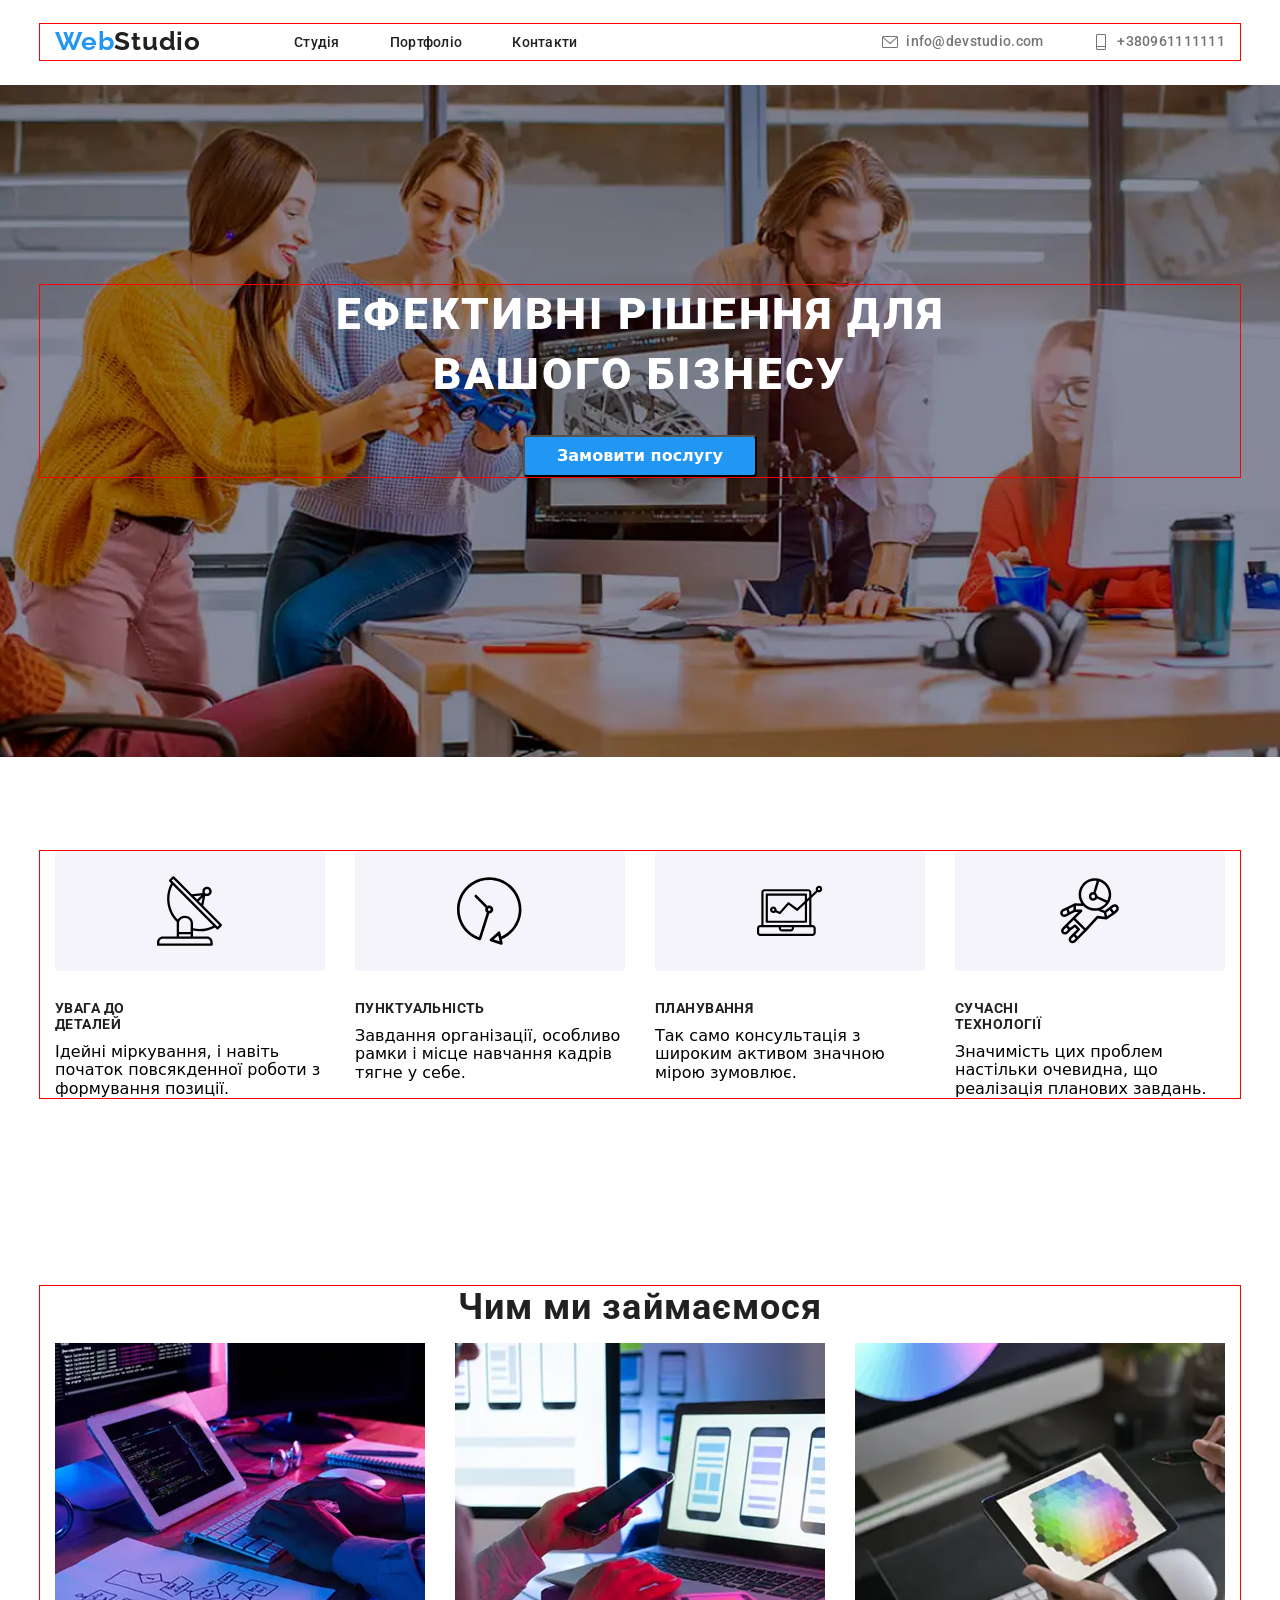
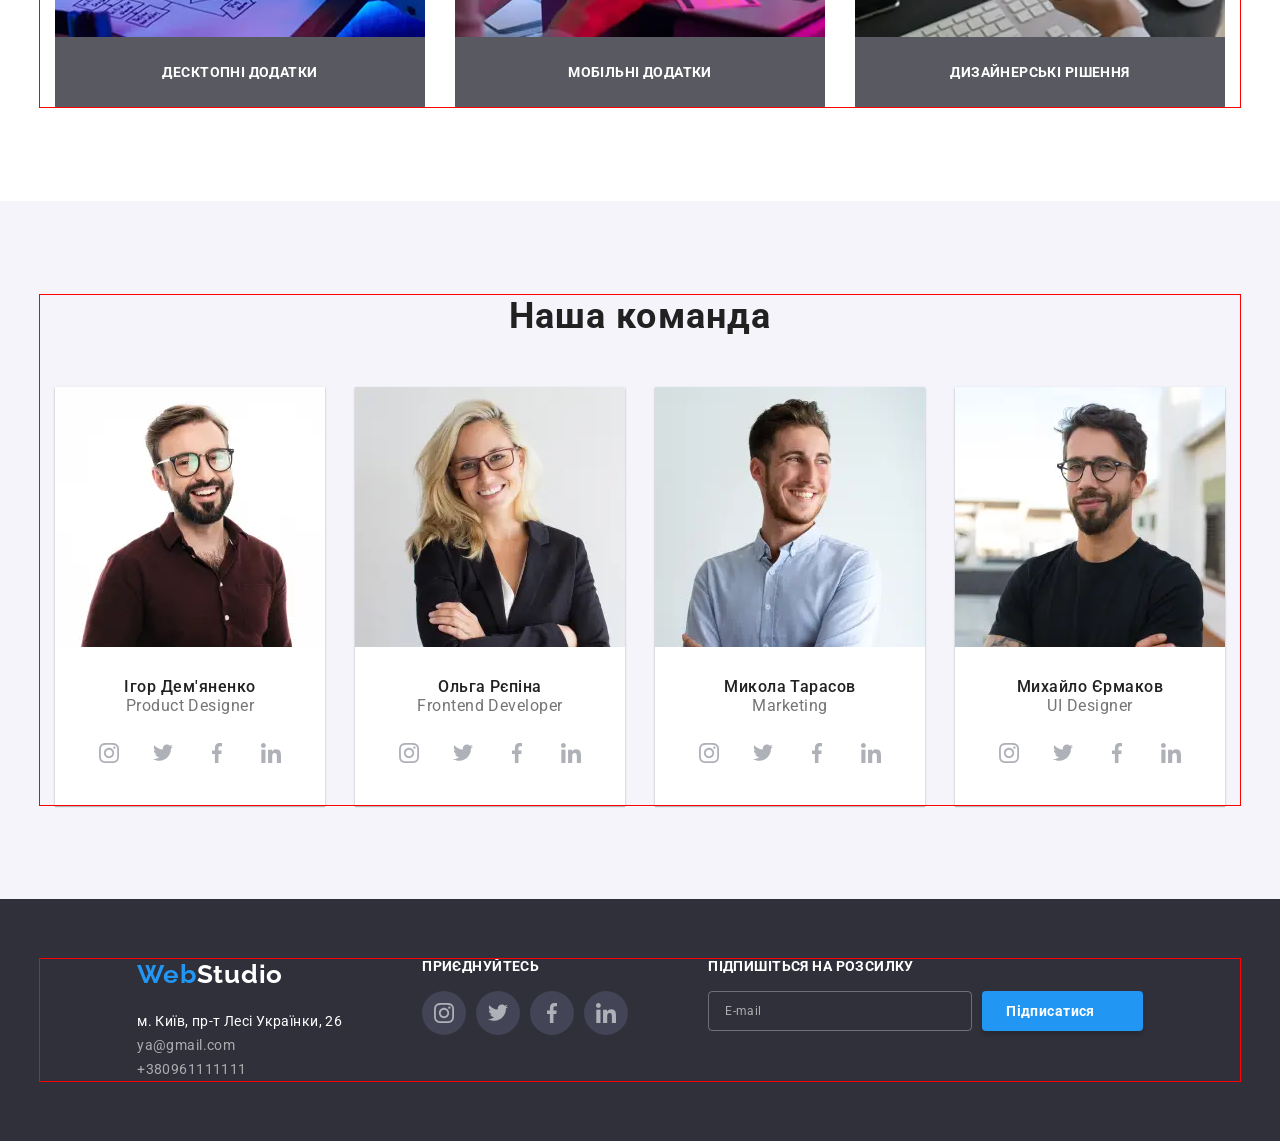
<file: index.html>
<!doctype html>
<html lang="en">
  <head>
    <meta charset="UTF-8" />
    <meta name="viewport" content="width=device-width, initial-scale=1.0" />
    <title>Document</title>
    <link rel="preconnect" href="https://fonts.googleapis.com" />
    <link rel="preconnect" href="https://fonts.gstatic.com" crossorigin />
    <link
      href="https://fonts.googleapis.com/css2?family=Raleway:ital,wght@0,100..900;1,100..900&family=Roboto:ital,wght@0,100..900;1,100..900&display=swap"
      rel="stylesheet"
    />
    <link
      rel="stylesheet"
      href="https://cdnjs.cloudflare.com/ajax/libs/modern-normalize/3.0.1/modern-normalize.min.css"
    />
    <link rel="stylesheet" href="./css/reset.css" />
    <link rel="stylesheet" href="./css/style.css" />
  </head>
  <body>
    <header class="header">
      <div class="conteiner header-con">
        <a href="./index.html" class="header-logo"
          ><span class="web">Web</span><span class="studio">Studio</span></a
        >
        <nav class="navigate">
          <ul class="header_list">
            <li class="header_li">
              <a href="./index.html" class="header_item" target="_blank"
                >Студія</a
              >
            </li>
            <li class="header_li">
              <a
                href="./portfolio/portfolio.html"
                target="_blank"
                class="header_item"
                >Портфоліо</a
              >
            </li>
            <li class="header_li">
              <a
                href="https://www.youtube.com/watch?v=dQw4w9WgXcQ"
                target="_blank"
                class="header_item"
                >Контакти</a
              >
            </li>
          </ul>
        </nav>
        <ul class="contact">
          <li class="contact_li">
            <svg class="header_svg">
              <use href="./css/symbol-defs.svg#konvert"></use>
            </svg>
            <a href="mailto:info@devstudio.com" class="contact_list"
              >info@devstudio.com</a
            >
          </li>
          <li class="contact_li">
            <svg class="header_svg">
              <use href="./css/symbol-defs.svg#phone"></use>
            </svg>
            <a href="tel:0961111111" class="contact_list">+380961111111</a>
          </li>
        </ul>
        <svg class="header_menu">
          <use href="./css/symbol-defs.svg#menu"></use>
        </svg>
      </div>
    </header>
    <main class="main">
      <section class="hero">
        <div class="conteiner">
          <h1 class="hero_text">Ефективні рішення для вашого бізнесу</h1>
          <button type="button" class="hero_button">Замовити послугу</button>
        </div>
      </section>
      <section class="us">
        <div class="conteiner">
          <ul class="us_minitext">
            <li class="minitext">
              <div class="us_div">
                <svg class="us_svg">
                  <use href="./css/symbol-defs.svg#sputnik"></use>
                </svg>
              </div>
              <h2 class="gen_minitext">УВАГА ДО ДЕТАЛЕЙ</h2>
              <p class="secondary_minitext">
                Ідейні міркування, і навіть початок повсякденної роботи з
                формування позиції.
              </p>
            </li>
            <li class="minitext">
              <div class="us_div">
                <svg class="us_svg">
                  <use href="./css/symbol-defs.svg#clock"></use>
                </svg>
              </div>
              <h2 class="gen_minitext">ПУНКТУАЛЬНІСТЬ</h2>
              <p class="secondary_minitext">
                Завдання організації, особливо рамки і місце навчання кадрів
                тягне у себе.
              </p>
            </li>
            <li class="minitext">
              <div class="us_div">
                <svg class="us_svg">
                  <use href="./css/symbol-defs.svg#laptop"></use>
                </svg>
              </div>
              <h2 class="gen_minitext">ПЛАНУВАННЯ</h2>
              <p class="secondary_minitext">
                Так само консультація з широким активом значною мірою зумовлює.
              </p>
            </li>
            <li class="minitext">
              <div class="us_div">
                <svg class="us_svg">
                  <use href="./css/symbol-defs.svg#cosmo"></use>
                </svg>
              </div>
              <h2 class="gen_minitext">СУЧАСНІ ТЕХНОЛОГІЇ</h2>
              <p class="secondary_minitext">
                Значимість цих проблем настільки очевидна, що реалізація
                планових завдань.
              </p>
            </li>
          </ul>
        </div>
      </section>
      <section class="about">
        <div class="conteiner">
          <h2 class="gen-text">Чим ми займаємося</h2>
          <ul class="us-list">
            <li class="about_li">
              <picture class="us-img">
                <source
                  srcset="
                    ./css/img/destop/about-desctop1x.webp 1x,
                    ./css/img/destop/about-desctop2x.webp 2x
                  "
                />
                <img src="#" alt="#" />
              </picture>
              <div class="about_div">
                <p class="about_p">Десктопні додатки</p>
              </div>
            </li>
            <li class="about_li">
              <picture class="us-img">
                <source
                  srcset="
                    ./css/img/destop/about-secdesctop1x.webp 1x,
                    ./css/img/destop/about-secdesctop2x.webp 2x
                  "
                />
                <img src="#" alt="#" />
              </picture>
              <div class="about_div">
                <p class="about_p">Мобільні додатки</p>
              </div>
            </li>
            <li class="about_li">
              <picture class="us-img">
                <source
                  srcset="
                    ./css/img/destop/about-thirddesctop1x.webp 1x,
                    ./css/img/destop/about-thirddesctop2x.webp 2x
                  "
                />
                <img src="#" alt="#" />
              </picture>
              <div class="about_div">
                <p class="about_p">Дизайнерські рішення</p>
              </div>
            </li>
          </ul>
        </div>
      </section>
      <section class="team">
        <div class="conteiner">
          <h2 class="sec-gen-text">Наша команда</h2>
          <ul class="team-ul">
            <li class="team_li">
              <picture>
                <source
                  srcset="
                    ./css/img/destop/igor-desctop@1x.webp 1x,
                    ./css/img/destop/igor-desctop@2x.webp 2x
                  "
                  media="(min-width:1200px)"
                />
                <source
                  srcset="
                    ./css/img/tablet/igor-tablet@1x.webp 1x,
                    ./css/img/tablet/igor-tablet@2x.webp 2x
                  "
                  media="(min-width:768px)"
                />
                <source
                  srcset="
                    ./css/img/mobile/igor-mobile@1x.webp 1x,
                    ./css/img/mobile/igor-mobile@2x.webp 2x
                  "
                  media="(max-width:767px)"
                />
                <img
                  src="./css/img/teamcard1.jpg"
                  alt="man standing whis glases"
                  class="team-foto"
                />
              </picture>
              <div class="team_box">
                <h3 class="team_p">Ігор Дем'яненко</h3>
                <p class="p_span">Product Designer</p>
                <ul class="sectem_ul">
                  <li class="sectem_li">
                    <svg class="team_svg">
                      <use href="./css/symbol-defs.svg#insta"></use>
                    </svg>
                  </li>
                  <li class="sectem_li">
                    <svg class="team_svg">
                      <use href="./css/symbol-defs.svg#twiter"></use>
                    </svg>
                  </li>
                  <li class="sectem_li">
                    <svg class="team_svg">
                      <use href="./css/symbol-defs.svg#f"></use>
                    </svg>
                  </li>
                  <li class="sectem_li">
                    <svg class="team_svg">
                      <use href="./css/symbol-defs.svg#linkedin"></use>
                    </svg>
                  </li>
                </ul>
              </div>
            </li>
            <li class="team_li">
              <picture class="team-foto">
                <source
                  srcset="
                    ./css/img/destop/olga-desctop1x.webp 1x,
                    ./css/img/destop/olga-desctop2x.webp 2x
                  "
                  media="(min-width:1200px)"
                />
                <source
                  srcset="
                    ./css/img/tablet/olga-tablet1x.webp 1x,
                    ./css/img/tablet/olga-tablet2x.webp 2x
                  "
                  media="(min-width:768px)"
                />
                <source
                  srcset="
                    ./css/img/mobile/olga-mobile1x.webp 1x,
                    ./css/img/mobile/olga-mobile2x.webp 2x
                  "
                  media="(max-width:767px)"
                />
                <img src="#" alt="women standing loking at you" />
              </picture>
              <div class="team_box">
                <h3 class="team_p">Ольга Рєпіна</h3>
                <p class="p_span">Frontend Developer</p>
                <ul class="sectem_ul">
                  <li class="sectem_li">
                    <svg class="team_svg">
                      <use href="./css/symbol-defs.svg#insta"></use>
                    </svg>
                  </li>
                  <li class="sectem_li">
                    <svg class="team_svg">
                      <use href="./css/symbol-defs.svg#twiter"></use>
                    </svg>
                  </li>
                  <li class="sectem_li">
                    <svg class="team_svg">
                      <use href="./css/symbol-defs.svg#f"></use>
                    </svg>
                  </li>
                  <li class="sectem_li">
                    <svg class="team_svg">
                      <use href="./css/symbol-defs.svg#linkedin"></use>
                    </svg>
                  </li>
                </ul>
              </div>
            </li>
            <li class="team_li">
              <picture class="team-foto">
                <source
                  srcset="
                    ./css/img/destop/mikola-desctop1x.webp 1x,
                    ./css/img/destop/mikola-desctop2x.webp 2x
                  "
                  media="(min-width:1200px)"
                />
                <source
                  srcset="
                    ./css/img/tablet/mikola-tablet1x.webp 1x,
                    ./css/img/tablet/mikola-tablet2x.webp 2x
                  "
                  media="(min-width:768px)"
                />
                <source
                  srcset="
                    ./css/img/mobile/mikola-mobile1x.webp 1x,
                    ./css/img/mobile/mikola-mobile2x.webp 2x
                  "
                  media="(max-width:767px)"
                />
                <img src="#" alt=" man standing loking away" />
              </picture>
              <div class="team_box">
                <h3 class="team_p">Микола Тарасов</h3>
                <p class="p_span">Marketing</p>
                <ul class="sectem_ul">
                  <li class="sectem_li">
                    <svg class="team_svg">
                      <use href="./css/symbol-defs.svg#insta"></use>
                    </svg>
                  </li>
                  <li class="sectem_li">
                    <svg class="team_svg">
                      <use href="./css/symbol-defs.svg#twiter"></use>
                    </svg>
                  </li>
                  <li class="sectem_li">
                    <svg class="team_svg">
                      <use href="./css/symbol-defs.svg#f"></use>
                    </svg>
                  </li>
                  <li class="sectem_li">
                    <svg class="team_svg">
                      <use href="./css/symbol-defs.svg#linkedin"></use>
                    </svg>
                  </li>
                </ul>
              </div>
            </li>
            <li class="team_li">
              <picture class="team-foto">
                <source
                  srcset="
                    ./css/img/destop/mihalo-desctop1x.webp 1x,
                    ./css/img/destop/mihalo-desctop2x.webp 2x
                  "
                  media="(min-width:1200px)"
                />
                <source
                  srcset="
                    ./css/img/tablet/mihalo-tablet1x.webp 1x,
                    ./css/img/tablet/mihalo-tablet2x.webp 2x
                  "
                  media="(min-width:768px)"
                />
                <source
                  srcset="
                    ./css/img/mobile/mihalo-mobile1x.webp 1x,
                    ./css/img/mobile/mihalo-mobile2x.webp 2x
                  "
                  media="(max-width:767px)"
                />
                <img src="#" alt="man standing outside" />
              </picture>
              <div class="team_box">
                <h3 class="team_p">Михайло Єрмаков</h3>
                <p class="p_span">UI Designer</p>
                <ul class="sectem_ul">
                  <li class="sectem_li">
                    <svg class="team_svg">
                      <use href="./css/symbol-defs.svg#insta"></use>
                    </svg>
                  </li>
                  <li class="sectem_li">
                    <svg class="team_svg">
                      <use href="./css/symbol-defs.svg#twiter"></use>
                    </svg>
                  </li>
                  <li class="sectem_li">
                    <svg class="team_svg">
                      <use href="./css/symbol-defs.svg#f"></use>
                    </svg>
                  </li>
                  <li class="sectem_li">
                    <svg class="team_svg">
                      <use href="./css/symbol-defs.svg#linkedin"></use>
                    </svg>
                  </li>
                </ul>
              </div>
            </li>
          </ul>
        </div>
      </section>
    </main>
    <footer class="footer">
      <div class="conteiner">
        <div>
          <a href="./index.html" class="footer_logo"
            ><span class="web">Web</span><span class="studi">Studio</span>
          </a>
          <ul class="footer-contact">
            <li><span class="f_span">м. Київ, пр-т Лесі Українки, 26</span></li>
            <li>
              <a href="mailto:info@devstudio.com" class="contact-list"
                >ya@gmail.com</a
              >
            </li>
            <li>
              <a href="tel:0961111111" class="contact-list">+380961111111</a>
            </li>
          </ul>
        </div>
        <div class="footer_div">
          <p class="footer_p">приєднуйтесь</p>
          <ul class="footer_ul">
            <li class="footer_li">
              <svg class="team_svg">
                <use href="./css/symbol-defs.svg#insta"></use>
              </svg>
            </li>
            <li class="footer_li">
              <svg class="team_svg">
                <use href="./css/symbol-defs.svg#twiter"></use>
              </svg>
            </li>
            <li class="footer_li">
              <svg class="team_svg">
                <use href="./css/symbol-defs.svg#f"></use>
              </svg>
            </li>
            <li class="footer_li">
              <svg class="team_svg">
                <use href="./css/symbol-defs.svg#linkedin"></use>
              </svg>
            </li>
          </ul>
        </div>
        <form class="subscribe" action="#" method="post">
          <p class="footer_p">Підпишіться на розсилку</p>
          <div class="subscribe_row">
            <input
              class="subscribe_input"
              type="email"
              name="email"
              placeholder="E-mail"
              required
            />
            <button class="subscribe_btn" type="submit">
              Підписатися
              <svg class="subscribe_svg">
                <use href="./css/symbol-defs.svg#plane"></use>
              </svg>
            </button>
          </div>
        </form>
      </div>
    </footer>
  </body>
</html>
</file>
<file: css/style.css>
:root {
  --main-text-color: #212121;
  --hover-color: #2196f3;
  --addtext-color: #757575;
  --logo-color: #000;
  --main-color: #fff;
  --footer-contact: rgba(255, 255, 255, 0.6);
  --background-color: #2f303a;
  --team-background-color: #f5f4fa;
  --portfolio-line: #ececec;
}
.conteiner {
  width: 1200px;
  padding: 0 15px;
  margin: 0 auto;
  outline: 1px solid red;
}
.header {
  padding-top: 24px;
  padding-bottom: 25px;
}
.header-con {
  display: flex;
  align-items: center;
}
.header-logo {
  color: var(--main-text-color);
  font-family: Raleway;
  font-size: 26px;
  font-weight: 700;
  line-height: 1.38;
  letter-spacing: 0.78px;
  margin-right: 93px;
}
.web {
  color: var(--hover-color);
}

.studio {
  color: var(--main-text-color);
}
.header_list {
  display: flex;
  gap: 50px;
}
.contact {
  margin-left: auto;
}
.contact_li {
  display: flex;
  align-items: center;
  gap: 8px;
}
.header_svg {
  width: 16px;
  height: 16px;
  fill: #757575;
  transition: fill 0.2s;
}
.header_menu{
  display: none;
}
.header_item {
  color: var(--main-text-color);
  font-family: Roboto;
  font-size: 14px;
  font-weight: 500;
  line-height: 1.14;
  letter-spacing: 0.28px;
  text-decoration: none;
  position: relative;   
  display: inline-block;
}

.header_item::after {
  content: "";
  position: absolute;
  left: 0;
  bottom: 0;
  width: 100%;
  height: 4px;
  background-color: var(--hover-color);
  border-radius: 2px;
  transform: scaleX(0);
  transition: transform 0.25s ease;
}

.header_item:hover::after {
  transform: scaleX(1);
}

.header_item:hover {
  color: var(--hover-color);
}
.contact {
  display: flex;
  gap: 50px;
}

.contact_list {
  color: var(--addtext-color);
  font-family: Roboto;
  font-size: 14px;
  font-weight: 500;
  line-height: 1.38;
  letter-spacing: 0.28px;
  transition: color 0.2s;
}

.contact_li:hover .contact_list {
  color: var(--hover-color);
}

.contact_li:hover .header_svg {
  fill: var(--hover-color);
}
.hero {
  padding-bottom: 280px;
  padding-top: 200px;
  text-align: center;
  background-image: url("../css/img/destop/hero-desctop1x.webp");
  background-repeat: no-repeat;
  background-position: center;
  background-size: cover;
}

.hero_text {
  color: var(--main-color);
  font-family: Roboto;
  font-size: 44px;
  font-weight: 900;
  line-height: 1.36;
  letter-spacing: 2.64px;
  width: 696px;
  text-transform: uppercase;
  margin-bottom: 30px;
  margin-left: auto;
  margin-right: auto;
}

.hero_button {
  font-weight: 900;
  color: var(--main-color);
  border-radius: 4px;
  background: var(--hover-color);
  box-shadow: 0 4px 4px 0 rgba(0, 0, 0, 0.15);
  padding: 10px 32px;
}
.button-text {
  color: var(--main-color);
  text-align: center;
  font-family: Roboto;
  font-size: 16px;
  font-style: 1.87;
  font-weight: 900;
  line-height: 30px;
  letter-spacing: 0.96px;
}
.us {
  padding-bottom: 94px;
  padding-top: 94px;
}
.us_div{
  display: flex;
  width: 270.0px;
  height: 120.0px;
  border-radius: 4px;
  background: #F5F4FA;
  align-items: center;
  justify-content: center;
  margin-bottom: 30px;
}
.us_svg{
  width: 65.3px;
height: 70.0px;

}
.us_minitext {
  display: flex;
  gap: 30px;

}

.gen_minitext {
  display: grid ;
  grid-template-columns: repeat(2, 1fr);
  color: var(--main-text-color);
  font-family: Roboto;
  font-size: 14px;
  font-weight: 700;
  line-height: 1.14;
  letter-spacing: 0.42px;
  text-transform: uppercase;
  margin-bottom: 10px;
  
}
.about {
  padding-top: 94px;
  padding-bottom: 94px;
  text-align: center;
  font-weight: 700;
}
.gen-text {
color: #212121;
text-align: center;
font-family: Roboto;
font-size: 36px;
font-style: normal;
font-weight: 700;
line-height: normal;
letter-spacing: 1.08px;
margin-bottom: 15px;
}
.us-list {
  display: flex;
  flex-direction: row;
  gap: 30px;
}
.us-img {
  margin-top: 50px;
  width: 370px;
  height: 294px;
}


.about_div{
  width: 370.0px;
height: 70.0px;
background: rgba(47, 48, 58, 0.80);
display: flex;
justify-content: center;
align-items: center;
}
.about_p{
  color: #FFF;
text-align: center;
font-family: Roboto;
font-size: 14px;
font-style: normal;
font-weight: 700;
line-height: normal;
letter-spacing: 0.42px;
text-transform: uppercase;

}
.team {
  padding-top: 94px;
  padding-bottom: 94px;
}
.sec-gen-text {
  color: var(--main-text-color);
  text-align: center;
  font-family: Roboto;
  font-size: 36px;
  font-weight: 700;
  line-height: normal;
  letter-spacing: 1.08px;
}
.team {
  background: var(--team-background-color);
}
.team-ul {
  display: flex;
  gap: 30px;
  margin-top: 50px;
}
.team_li {
  box-shadow:
    0 1px 3px 0 rgba(0, 0, 0, 0.12),
    0 1px 1px 0 rgba(0, 0, 0, 0.14),
    0 2px 1px 0 rgba(0, 0, 0, 0.2);
}
.team-foto {
  width: 270px;
  height: 260px;
}
.team_box {
  padding-bottom: 30px;
  padding-top: 30px;
  background-color: var(--main-color);
}
.team_p {
  color: var(--main-text-color);
  text-align: center;
  font-family: Roboto;
  font-size: 16px;
  font-weight: 500;
  line-height: normal;
  letter-spacing: 0.48px;
}
.sectem_ul{
    display: flex;
  align-items: center;
  justify-content: center;
  flex-direction: row;
  gap: 10px;
  margin-top: 16px;
}
.sectem_li{
  display: flex;
  align-items: center;
  justify-content: center;
  padding: 12px;              
  border-radius: 50%;
  background-color: transparent;
  cursor: pointer;
  transition: background-color 0.2s;
}
.sectem_li:hover {
  background-color: var(--hover-color);
}
.team_svg{
width: 20.0px;
height: 20.0px;
fill: #AFB1B8;
transition: fill 0.2s;
}

.sectem_li:hover .team_svg {
  fill: var(--main-color);    
}
.p_span {
  color: var(--addtext-color);
  text-align: center;
  font-family: Roboto;
  font-size: 16px;
  font-style: normal;
  font-weight: 400;
  line-height: normal;
  letter-spacing: 0.48px;
}

.footer {
  padding: 60px 0;
  background: var(--background-color);
}

.footer .conteiner {
  display: flex;
  justify-content: center;
  align-items: flex-start;  
  gap: 80px;
}

.footer .conteiner > * {
  margin: 0;
  flex-shrink: 0;
}

.footer .footer_div {
  display: flex;
  flex-direction: column;
  align-items: flex-start;
  justify-content: flex-start;   
}

.footer .footer_logo {
  display: inline-block;
  margin: 0 0 20px;             
  color: var(--main-color);
  font-family: Raleway;
  font-size: 26px;
  font-weight: 700;
  line-height: normal;
  letter-spacing: 0.78px;
  text-decoration: none;
}

.f_span {
  color: var(--main-color);
  font-family: Roboto;
  font-size: 14px;
  font-weight: 400;
  line-height: 24px;
  letter-spacing: 0.42px;
}

.footer_p {
  margin: 0;
  color: #fff;
  font-family: Roboto;
  font-size: 14px;
  font-weight: 700;
  line-height: 1.14;
  letter-spacing: 0.42px;
  text-transform: uppercase;
}

.footer_ul {
  display: flex;
  gap: 10px;
  margin-top: 16px;
}
.footer_li {
  display: flex;
  align-items: center;
  justify-content: center;
  padding: 12px;
  border-radius: 50%;
  background-color: #434455;
  cursor: pointer;
  transition: background-color 0.2s;
}

.footer_li:hover {
  background-color: var(--hover-color);
}

.footer_li:hover .team_svg {
  fill: var(--main-color);
}

.subscribe {
  text-align: left;
}

.subscribe_row {
  display: flex;
  gap: 10px;
  margin-top: 16px;
}

.subscribe_input {
  width: 264px;
  height: 40px;
  padding: 0 16px;
  background: transparent;
  border: 1px solid rgba(255, 255, 255, 0.3);
  border-radius: 4px;
  color: var(--main-color);
  font-family: Roboto;
  font-size: 12px;
  letter-spacing: 0.36px;
  outline: none;
  transition: border-color 0.2s;
}

.subscribe_input::placeholder {
  color: var(--footer-contact);
}

.subscribe_input:focus {
  border-color: var(--hover-color);
}

.subscribe_btn {
  display: flex;
  align-items: center;
  gap: 8px;
  height: 40px;
  padding: 0 24px;
  background: var(--hover-color);
  border: none;
  border-radius: 4px;
  box-shadow: 0 4px 4px rgba(0, 0, 0, 0.15);
  color: var(--main-color);
  font-family: Roboto;
  font-size: 14px;
  font-weight: 700;
  letter-spacing: 0.42px;
  cursor: pointer;
  transition: background-color 0.2s;
}

.subscribe_btn:hover {
  background: #1976d2;
}

.subscribe_svg {
  width: 16px;
  height: 16px;
  fill: var(--main-color);
} 
.port_hero .container {
  gap: 34px;
}
.contact-list {
  color: var(--footer-contact);
  font-family: Roboto;
  font-size: 14px;
  font-weight: 400;
  line-height: 24px;
  letter-spacing: 0.42px;
}
.contact-list:first-child {
  margin-top: 20px;
}
.main_ul {
  display: flex;
  gap: 8px;
  align-items: center;
  justify-content: center;
  margin-bottom: 50px;
}
.port_item {
  background-color: var(--team-background-color);
  border-radius: 4px;
  padding: 6px 22px;
}
.port_item:hover {
  background-color: #2196f3;
  box-shadow: rgba(0, 0, 0, 0.1);
}
.item_link {
  color: var(--main-text-color);
  text-align: center;
  font-family: Roboto;
  font-size: 16px;
  font-style: normal;
  font-weight: 500;
  line-height: 26px;
  letter-spacing: 0.48px;
}
.item_link:hover {
  color: var(--main-color);
}

.li_foto {
  display: flex;
  flex-direction: column;
  align-items: center;
  border: 1px solid #eee;
  background: #fff;
  position: relative;
  box-shadow:
    0 1px 1px 0 rgba(0, 0, 0, 0.12),
    0 4px 4px 0 rgba(0, 0, 0, 0.06),
    1px 4px 6px 0 rgba(0, 0, 0, 0.16);
}
.li_foto:hover {
  .crak_over {
    opacity: 1;
  }
}
.port_team {
  padding: 20px 24px;
}
.card_ul {
  display: grid;
  grid-template-columns: repeat(3, 1fr);
  gap: 30px;
}
.crak_over {
  color: var(--main-color);
  font-family: Roboto;
  font-size: 18px;
  font-style: normal;
  font-weight: 400;
  line-height: 28px;
  letter-spacing: 0.54px;
  position: absolute;
  background: rgba(33, 150, 243, 0.9);
  width: 100%;
  top: 50%;
  height: 58%;
  left: 0;
  padding-top: 21%;
  transform: translateY(-64%);
  opacity: 0;
}


@media screen and (max-width: 1199.98px) {
  html,
  body {
    overflow-x: hidden;
  }
 
  .conteiner {
    width: 100%;
    max-width: 768px;
    padding-left: 15px;
    padding-right: 15px;
    margin-left: auto;
    margin-right: auto;
  }
 
  img,
  .port_foto {
    width: 100%;
    height: auto;
    object-fit: cover;
  }
 
  .header-con {
    justify-content: space-between;
  }
 
  .contact {
    flex-direction: column;
    gap: 10px;
    margin-left: auto;
  }
 
  .hero_text {
    width: 100%;
    max-width: 360px;
    font-size: 26px;
    line-height: 1.62;
    margin-left: auto;
    margin-right: auto;
  }
 
  .us_minitext {
    display: grid;
    grid-template-columns: repeat(2, 1fr);
    gap: 30px;
  }
 
  .minitext {
    width: 100%;
  }
 
  .about {
    display: none;
  }
 
  .team-ul {
    display: grid;
    grid-template-columns: repeat(2, 1fr);
    gap: 30px;
  }
 
  .team-foto {
    width: 100%;
    height: auto;
  }

  .footer {
  text-align: center;
}
.subscribe {
  text-align: center;
}
}
 

@media screen and (min-width: 768px) and (max-width: 1199.98px) {
  .header {
    padding-top: 32px;
    padding-bottom: 32px;
  }
 
  .header .conteiner {
    display: flex;
    align-items: center;
    justify-content: space-between;
  }
 
  .navigate {
    display: flex;
    align-items: center;
    gap: 50px;
  }
 
  .hero {
    background-image: url(../css/img/tablet/hero-tablet1x.webp);
    padding-top: 118px;
    padding-bottom: 198px;
  }
 
  .hero_text {
    max-width: 528px;
    font-size: 36px;
  }
 
  .main_ul {
    justify-content: center;
    gap: 8px;
    margin-bottom: 30px;
  }
 
  .card_ul {
    grid-template-columns: repeat(2, 1fr);
    padding: 0;
  }
 
  .li_foto {
    width: 100%;
  }
 
.footer .conteiner {
  flex-wrap: wrap;
  justify-content: space-around;
  row-gap: 40px;
    align-items: center;
}

.footer_div {
  align-items: center;
}

.subscribe {
  flex-basis: 100%;        
}

.subscribe_row {
  flex-direction: column;
  align-items: center;
  max-width: 320px;
  margin: 16px auto 0;
}

.subscribe_input {
  width: 100%;
}
}
 
@media screen and (max-width: 767.98px) {
  .conteiner {
    max-width: 480px;
  }
 
  .contact,
  .navigate {
    display: none;
  }
 
  .header_menu {
    display: inline;
    width: 24px;
    height: 16px;
    fill: #000;
  }
 
  .hero {
    background-image: url(../css/img/mobile/hero-mobile1x.webp);
    padding-top: 118px;
    padding-bottom: 118px;
  }
 
  .us_minitext {
    display: flex;
    flex-direction: column;
    gap: 30px;
  }
 
  .minitext {
    display: flex;
    flex-direction: column;
  }
 
  .minitext .us_div {
    display: flex;
    justify-content: center;
    align-items: center;
    height: 116px;
    background-color: var(--team-background-color);
    margin-bottom: 30px;
  }
 
  .gen_minitext {
    text-align: center;
    margin-bottom: 10px;
  }
 
  .secondary_minitext {
    text-align: left;
  }
 
  .team-ul {
    grid-template-columns: 1fr;
    justify-items: center;
  }
 
  .team_li {
    width: 100%;
    max-width: 270px;
  }
 
  .main_ul {
    display: flex;
    flex-wrap: wrap;
    gap: 8px;
    justify-content: flex-start;
    margin-bottom: 40px;
  }
 
  .card_ul {
    display: flex;
    flex-direction: column;
    gap: 30px;
    padding: 0;
  }
 
  .li_foto {
    width: 100%;
  }

.footer .conteiner {
  flex-direction: column;
  align-items: center;
  gap: 40px;
}

.footer_div {
  align-items: center;
}

.subscribe {
  width: 100%;
}

.subscribe_row {
  flex-direction: column;
  align-items: center;
  margin: 16px 0 0;
}

.subscribe_input {
  width: 100%;
}
}
</file>
